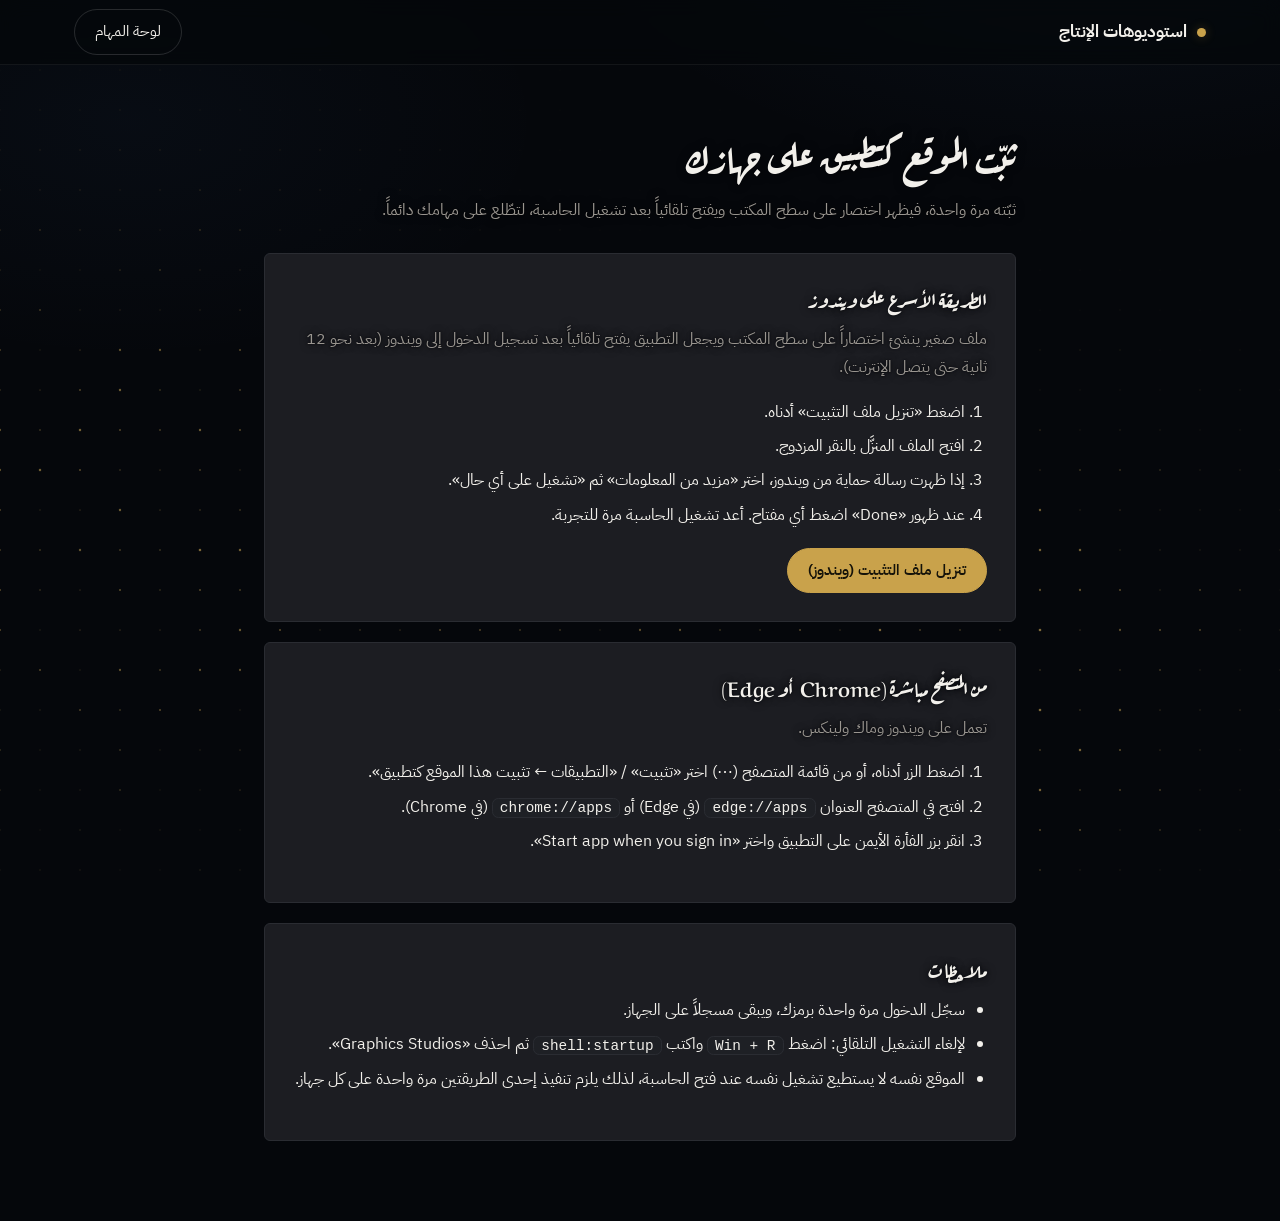
<file: install.html>
<!doctype html>
<html lang="ar" dir="rtl">
<head>
<meta charset="utf-8" />
<meta name="viewport" content="width=device-width, initial-scale=1" />
<title>تثبيت التطبيق على الجهاز</title>
<link rel="manifest" href="manifest.json" />
<meta name="theme-color" content="#05070b" />
<link rel="preconnect" href="https://fonts.googleapis.com" />
<link rel="preconnect" href="https://fonts.gstatic.com" crossorigin />
<link href="https://fonts.googleapis.com/css2?family=IBM+Plex+Sans+Arabic:wght@400;500;600;700&family=Aref+Ruqaa:wght@400;700&display=swap" rel="stylesheet" />
<link rel="stylesheet" href="assets/styles.css?v=8" />
</head>
<body>

<header class="dash-header">
<div class="wrap">
<a class="brand" href="index.html"><span class="dot"></span> استوديوهات الإنتاج</a>
<div class="who">
<a class="btn" href="dashboard.html">لوحة المهام</a>
</div>
</div>
</header>

<main class="dash-body">
<div class="wrap install-wrap">
<h1 class="install-title">ثبّت الموقع كتطبيق على جهازك</h1>
<p class="install-lead">ثبّته مرة واحدة، فيظهر اختصار على سطح المكتب ويفتح تلقائياً بعد تشغيل الحاسبة، لتطّلع على مهامك دائماً.</p>

<section class="panel install-card">
<h2>الطريقة الأسرع على ويندوز</h2>
<p>ملف صغير ينشئ اختصاراً على سطح المكتب ويجعل التطبيق يفتح تلقائياً بعد تسجيل الدخول إلى ويندوز (بعد نحو 12 ثانية حتى يتصل الإنترنت).</p>
<ol class="install-steps">
<li>اضغط «تنزيل ملف التثبيت» أدناه.</li>
<li>افتح الملف المنزَّل بالنقر المزدوج.</li>
<li>إذا ظهرت رسالة حماية من ويندوز، اختر «مزيد من المعلومات» ثم «تشغيل على أي حال».</li>
<li>عند ظهور «Done» اضغط أي مفتاح. أعد تشغيل الحاسبة مرة للتجربة.</li>
</ol>
<a class="btn btn-gold" href="assets/install-windows.bat" download="install-graphics-studios.bat">تنزيل ملف التثبيت (ويندوز)</a>
</section>

<section class="panel install-card">
<h2>من المتصفح مباشرة (Chrome أو Edge)</h2>
<p>تعمل على ويندوز وماك ولينكس.</p>
<ol class="install-steps">
<li>اضغط الزر أدناه، أو من قائمة المتصفح (⋯) اختر «تثبيت» / «التطبيقات ← تثبيت هذا الموقع كتطبيق».</li>
<li>افتح في المتصفح العنوان <code dir="ltr">edge://apps</code> (في Edge) أو <code dir="ltr">chrome://apps</code> (في Chrome).</li>
<li>انقر بزر الفأرة الأيمن على التطبيق واختر «Start app when you sign in».</li>
</ol>
<button class="btn" id="pwa-install" style="display:none">تثبيت التطبيق الآن</button>
<p class="install-note" id="pwa-note"></p>
</section>

<section class="panel install-card">
<h2>ملاحظات</h2>
<ul class="install-steps">
<li>سجّل الدخول مرة واحدة برمزك، ويبقى مسجلاً على الجهاز.</li>
<li>لإلغاء التشغيل التلقائي: اضغط <code dir="ltr">Win + R</code> واكتب <code dir="ltr">shell:startup</code> ثم احذف «Graphics Studios».</li>
<li>الموقع نفسه لا يستطيع تشغيل نفسه عند فتح الحاسبة، لذلك يلزم تنفيذ إحدى الطريقتين مرة واحدة على كل جهاز.</li>
</ul>
</section>
</div>
</main>

<script src="assets/bg-dots.js?v=8"></script>
<script>
if ("serviceWorker" in navigator) navigator.serviceWorker.register("sw.js").catch(() => {});

let deferredPrompt = null;
const btn = document.getElementById("pwa-install");
const note = document.getElementById("pwa-note");
window.addEventListener("beforeinstallprompt", (e) => {
e.preventDefault();
deferredPrompt = e;
btn.style.display = "inline-flex";
});
btn.addEventListener("click", async () => {
if (!deferredPrompt) return;
deferredPrompt.prompt();
await deferredPrompt.userChoice;
deferredPrompt = null;
btn.style.display = "none";
});
window.addEventListener("appinstalled", () => { note.textContent = "تم التثبيت. أكمل الخطوتين 2 و3 لتفعيل التشغيل التلقائي."; });
if (window.matchMedia("(display-mode: standalone)").matches) note.textContent = "التطبيق مثبّت ويعمل الآن كتطبيق مستقل.";
</script>
</body>
</html>
</file>
<file: assets/styles.css>
/* ============================================================
GRAPHICS-STUDIOS — design tokens + shared styles
Theme: broadcast / master-control-room, warm charcoal + gold
============================================================ */

:root {
  --bg: #05070b;
  --bg-raised: #17181c;
  --bg-raised-2: #1e2025;
  --bezel: #2a2c32;
  --text: #f2f0eb;
  --text-muted: #9a9690;
  --text-faint: #68665f;
  --gold: #c9a24b;
  --gold-soft: rgba(201, 162, 75, 0.16);
  --teal: #3fa7a0;
  --teal-soft: rgba(63, 167, 160, 0.16);
  --danger: #c0564a;
  --radius-frame: 0.375rem;
  --radius-pill: 62.4375rem;
  --shadow-frame: 0 1px 0 rgba(255, 255, 255, 0.04) inset, 0 1.25rem 2.5rem -1.5rem rgba(0, 0, 0, 0.7);
  --maxw: 73.75rem;
}

@media (prefers-color-scheme: light) {
  :root:not([data-theme="dark"]) {
    --bg: #05070b;
    --bg-raised: #1c1d22;
  }
}

* { box-sizing: border-box; }

html {
  color-scheme: dark;
  scroll-behavior: smooth;
  /* 16px up to Full HD; grows smoothly on QHD/4K screens so the whole UI scales */
  font-size: max(16px, calc(0.6vw + 4.5px));
}

body {
  margin: 0;
  background: var(--bg);
  background-image:
    radial-gradient(ellipse 56.25rem 31.25rem at 85% -10%, rgba(76, 143, 230, 0.07), transparent 60%),
    radial-gradient(ellipse 43.75rem 25rem at 10% 10%, rgba(76, 143, 230, 0.04), transparent 60%);
  color: var(--text);
  font-family: "IBM Plex Sans Arabic", "Segoe UI", Tahoma, sans-serif;
  direction: rtl;
  line-height: 1.6;
  -webkit-font-smoothing: antialiased;
}

h1, h2, h3, .display {
  font-family: "Aref Ruqaa", "IBM Plex Sans Arabic", serif;
  font-weight: 700;
  letter-spacing: 0;
  margin: 0;
}

a { color: inherit; }

.wrap {
  max-width: var(--maxw);
  margin: 0 auto;
  padding: 0 1.5rem;
}

/* ---------------- header ---------------- */

.site-header {
  position: sticky;
  top: 0;
  z-index: 20;
  backdrop-filter: blur(0.625rem);
  background: rgba(5, 7, 11, 0.72);
  border-bottom: 1px solid rgba(255, 255, 255, 0.06);
}

.site-header .wrap {
  display: flex;
  align-items: center;
  justify-content: space-between;
  height: 4.25rem;
}

.brand {
  display: flex;
  align-items: center;
  gap: 0.625rem;
  font-size: 1.05rem;
  font-weight: 700;
  text-decoration: none;
}

.brand .dot {
  width: 0.5625rem;
  height: 0.5625rem;
  border-radius: 50%;
  background: var(--gold);
  box-shadow: 0 0 0.625rem 2px var(--gold-soft);
}

.site-nav {
  display: flex;
  align-items: center;
  gap: 1.625rem;
  margin-inline-start: auto;
  margin-inline-end: 1.75rem;
}

.site-nav a {
  font-size: 0.88rem;
  color: var(--text-muted);
  text-decoration: none;
  transition: color 0.2s ease;
}

.site-nav a:hover { color: var(--text); }

@media (max-width: 760px) {
  .site-nav { display: none; }
}

.btn {
  display: inline-flex;
  align-items: center;
  gap: 0.5rem;
  padding: 0.625rem 1.25rem;
  border-radius: var(--radius-pill);
  border: 1px solid rgba(255, 255, 255, 0.14);
  background: transparent;
  color: var(--text);
  font-size: 0.92rem;
  font-family: inherit;
  cursor: pointer;
  transition: border-color 0.2s ease, background 0.2s ease;
  text-decoration: none;
}

.btn:hover { border-color: rgba(255, 255, 255, 0.32); }

.btn-gold {
  background: var(--gold);
  border-color: var(--gold);
  color: #141209;
  font-weight: 600;
}

.btn-gold:hover { background: #d9b05c; border-color: #d9b05c; }

.btn-ghost {
  border-color: rgba(255, 255, 255, 0.22);
}

.btn:focus-visible, a:focus-visible, input:focus-visible, select:focus-visible, button:focus-visible {
  outline: 2px solid var(--teal);
  outline-offset: 2px;
}

/* ---------------- hero ---------------- */

.hero {
  background: var(--bg);
  position: relative;
  overflow: hidden;
  padding: 9.375rem 0 5.75rem;
  min-height: 35rem;
  display: flex;
  align-items: flex-end;
}

.hero-bg {
  position: absolute;
  inset: 0;
  z-index: 0;
  overflow: hidden;
  opacity: 0.5;
}

.hero-slide {
  position: absolute;
  inset: -2%;
  background: transparent center 32%/cover no-repeat;
  opacity: 0;
  transition: opacity 1.4s ease;
  will-change: opacity, transform;
}

.hero-slide.active { opacity: 1; }

.hero-slide.active,
.hero-slide.leaving {
  animation: hero-kenburns 9s ease-out forwards;
}

@keyframes hero-kenburns {
  from { transform: scale(1) translate3d(0, 0, 0); }
  to { transform: scale(1.09) translate3d(-1%, -1%, 0); }
}

@media (prefers-reduced-motion: reduce) {
  .hero-slide.active,
  .hero-slide.leaving { animation: none; }
}

.hero-scrim {
  position: absolute;
  inset: 0;
  z-index: 1;
  background:
    linear-gradient(180deg, rgba(5, 7, 11, 0.40) 0%, rgba(5, 7, 11, 0.58) 55%, var(--bg) 100%),
    linear-gradient(90deg, rgba(5, 7, 11, 0.5) 0%, transparent 42%);
}

.hero-lines {
  position: absolute;
  inset: 0;
  z-index: 1;
  opacity: 0.35;
  pointer-events: none;
}

.hero-inner {
  position: relative;
  z-index: 2;
  width: 100%;
}

.eyebrow {
  display: inline-flex;
  align-items: center;
  gap: 0.625rem;
  font-size: 0.78rem;
  letter-spacing: 0.06em;
  color: var(--gold);
  margin-bottom: 1.125rem;
}

.eyebrow::before {
  content: "";
  width: 1.625rem;
  height: 1px;
  background: var(--gold);
}

.hero h1 {
  font-size: clamp(2.3rem, 5vw, 3.9rem);
  line-height: 1.22;
  max-width: 17ch;
}

.hero p {
  margin: 1.25rem 0 0;
  max-width: 54ch;
  color: var(--text-muted);
  font-size: 1.06rem;
}

.hero-actions {
  display: flex;
  gap: 0.875rem;
  margin-top: 2.125rem;
  flex-wrap: wrap;
}

.hero-tag {
  position: absolute;
  z-index: 2;
  left: 1.5rem;
  bottom: 1.75rem;
  font-size: 0.74rem;
  letter-spacing: 0.08em;
  color: var(--text-faint);
}

@media (max-width: 760px) {
  .hero { padding: 7.5rem 0 4rem; min-height: 0; }
  .hero-tag { display: none; }
}

/* ---------------- stat strip (live work overview) ---------------- */

.stat-strip {
  padding: 0 0 1.125rem;
}

.stat-row {
  display: grid;
  grid-template-columns: repeat(4, 1fr);
  gap: 1px;
  background: var(--bezel);
  border: 1px solid var(--bezel);
  border-radius: var(--radius-frame);
  overflow: hidden;
  margin-top: -3.625rem;
  position: relative;
  z-index: 3;
  box-shadow: var(--shadow-frame);
}

.stat-cell {
  background: var(--bg-raised);
  padding: 1.25rem 1.125rem;
  text-align: center;
}

.stat-num {
  font-family: "Aref Ruqaa", serif;
  font-weight: 700;
  font-size: 1.9rem;
  color: var(--gold);
}

.stat-label {
  margin-top: 0.25rem;
  font-size: 0.78rem;
  color: var(--text-muted);
}

@media (max-width: 760px) {
  .stat-row { grid-template-columns: repeat(2, 1fr); margin-top: -2.5rem; }
  .stat-num { font-size: 1.5rem; }
}

/* ---------------- section chrome (shared by studios / team) ---------------- */

.section-head {
  display: flex;
  align-items: flex-end;
  justify-content: space-between;
  gap: 1.5rem;
  flex-wrap: wrap;
  margin-bottom: 1.875rem;
}

.section-eyebrow {
  display: flex;
  align-items: center;
  gap: 0.625rem;
  font-size: 0.76rem;
  letter-spacing: 0.05em;
  color: var(--text-faint);
  margin-bottom: 0.625rem;
}

.section-eyebrow .num {
  color: var(--gold);
  font-weight: 600;
}

.section-title {
  font-size: clamp(1.6rem, 3vw, 2.3rem);
}

.section-sub {
  margin-top: 0.625rem;
  color: var(--text-muted);
  font-size: 0.95rem;
  max-width: 50ch;
}

.tech-tag {
  flex: none;
  display: inline-flex;
  align-items: center;
  gap: 0.5rem;
  padding: 0.5rem 1rem;
  border: 1px solid var(--bezel);
  border-radius: var(--radius-pill);
  font-size: 0.74rem;
  letter-spacing: 0.04em;
  color: var(--teal);
  background: var(--teal-soft);
}

/* ---------------- studio filter chips ---------------- */

.studio-filters {
  display: flex;
  gap: 0.5rem;
  flex-wrap: wrap;
  margin-bottom: 1.625rem;
}

.filter-chip {
  padding: 0.5rem 1.125rem;
  border-radius: var(--radius-pill);
  border: 1px solid var(--bezel);
  background: var(--bg-raised);
  color: var(--text-muted);
  font-size: 0.84rem;
  font-family: inherit;
  cursor: pointer;
  transition: border-color 0.2s ease, color 0.2s ease, background 0.2s ease;
}

.filter-chip:hover { border-color: rgba(255, 255, 255, 0.28); color: var(--text); }

.filter-chip.active {
  background: var(--gold);
  border-color: var(--gold);
  color: #141209;
  font-weight: 600;
}

/* ---------------- monitor grid ---------------- */

.grid-section { padding: 0.5rem 0 5.625rem; }

.grid {
  display: grid;
  grid-template-columns: repeat(auto-fill, minmax(16.25rem, 1fr));
  gap: 1.375rem;
  margin-top: 1.75rem;
}

.monitor {
  position: relative;
  background: var(--bg-raised);
  border: 1px solid var(--bezel);
  border-radius: var(--radius-frame);
  overflow: hidden;
  box-shadow: var(--shadow-frame);
  opacity: 0;
  transform: translateY(0.625rem);
  animation: power-on 0.55s ease forwards;
  transition: border-color 0.25s ease, transform 0.25s ease;
}

.monitor:hover { border-color: rgba(201, 162, 75, 0.4); transform: translateY(-0.1875rem); }

@media (prefers-reduced-motion: reduce) {
  .monitor { opacity: 1; transform: none; animation: none; }
  .monitor:hover { transform: none; }
}

@keyframes power-on {
  to { opacity: 1; transform: translateY(0); }
}

.monitor-index {
  position: absolute;
  top: 0.75rem;
  right: 0.75rem;
  z-index: 2;
  font-size: 0.72rem;
  letter-spacing: 0.04em;
  color: var(--text);
  background: rgba(8, 9, 11, 0.55);
  backdrop-filter: blur(0.25rem);
  border: 1px solid rgba(255, 255, 255, 0.14);
  border-radius: var(--radius-pill);
  padding: 0.25rem 0.6875rem;
}

.monitor-screen {
  position: relative;
  aspect-ratio: 16 / 10;
  background: #000 center/cover no-repeat;
  border-bottom: 1px solid var(--bezel);
  overflow: hidden;
}

.monitor-screen img {
  position: absolute;
  inset: 0;
  width: 100%;
  height: 100%;
  object-fit: cover;
  transition: transform 0.6s ease;
}

.monitor:hover .monitor-screen img { transform: scale(1.06); }

.monitor-screen::after {
  content: "";
  position: absolute;
  inset: 0;
  background: linear-gradient(180deg, rgba(0, 0, 0, 0) 55%, rgba(0, 0, 0, 0.55) 100%);
}

.monitor-screen .noscreen {
  position: absolute;
  inset: 0;
  display: flex;
  flex-direction: column;
  align-items: center;
  justify-content: center;
  gap: 0.5rem;
  color: var(--text-faint);
  font-size: 0.78rem;
  letter-spacing: 0.02em;
  background:
    repeating-linear-gradient(135deg, #15161a 0 2px, #111216 2px 0.5rem);
}

.monitor-screen .noscreen svg { opacity: 0.55; }

.monitor-screen.has-photos { cursor: pointer; }

.monitor-screen .gallery-hint {
  position: absolute;
  left: 0.625rem;
  bottom: 0.625rem;
  z-index: 2;
  display: flex;
  align-items: center;
  gap: 0.375rem;
  padding: 0.375rem 0.6875rem;
  border-radius: var(--radius-pill);
  background: rgba(8, 9, 11, 0.6);
  backdrop-filter: blur(0.25rem);
  border: 1px solid rgba(255, 255, 255, 0.14);
  color: var(--text);
  font-size: 0.74rem;
  letter-spacing: 0.02em;
  opacity: 0;
  transform: translateY(0.25rem);
  transition: opacity 0.25s ease, transform 0.25s ease;
}

.monitor:hover .gallery-hint { opacity: 1; transform: translateY(0); }

.monitor-body { padding: 1rem 1.125rem 1.125rem; }

.monitor-name {
  font-size: 1.12rem;
  font-weight: 700;
}

.monitor-meta {
  margin-top: 0.25rem;
  color: var(--text-muted);
  font-size: 0.85rem;
}

.monitor-stage {
  margin-top: 0.75rem;
  display: flex;
  align-items: center;
  gap: 0.5rem;
  font-size: 0.82rem;
  color: var(--text-muted);
}

.status-dot {
  width: 0.4375rem;
  height: 0.4375rem;
  border-radius: 50%;
  flex: none;
  background: var(--text-faint);
}

.status-dot.done { background: var(--gold); box-shadow: 0 0 0.5rem 1px var(--gold-soft); }
.status-dot.live { background: var(--teal); box-shadow: 0 0 0.5rem 1px var(--teal-soft); animation: pulse 1.8s ease-in-out infinite; }

@media (prefers-reduced-motion: reduce) {
  .status-dot.live { animation: none; }
}

@keyframes pulse {
  0%, 100% { opacity: 1; }
  50% { opacity: 0.45; }
}

.stage-ticks {
  margin-top: 0.75rem;
  display: flex;
  gap: 0.25rem;
}

.stage-ticks span {
  height: 0.25rem;
  flex: 1;
  border-radius: 2px;
  background: var(--bezel);
}

.stage-ticks span.done { background: var(--gold); }
.stage-ticks span.live { background: var(--teal); }

/* ---------------- team section ---------------- */

.team-section { padding: 0.625rem 0 6rem; }

.team-grid {
  display: grid;
  grid-template-columns: repeat(auto-fill, minmax(13.75rem, 1fr));
  gap: 1.25rem;
  margin-top: 1.75rem;
}

.team-card {
  background: var(--bg-raised);
  border: 1px solid var(--bezel);
  border-radius: var(--radius-frame);
  padding: 1.375rem 1.25rem;
  text-align: center;
  opacity: 0;
  transform: translateY(0.625rem);
  animation: power-on 0.55s ease forwards;
  transition: border-color 0.25s ease, transform 0.25s ease;
}

.team-card:hover { border-color: rgba(63, 167, 160, 0.45); transform: translateY(-0.1875rem); }

@media (prefers-reduced-motion: reduce) {
  .team-card { opacity: 1; transform: none; animation: none; }
  .team-card:hover { transform: none; }
}

.team-card-index {
  font-size: 0.72rem;
  color: var(--text-faint);
  letter-spacing: 0.05em;
}

.team-avatar {
  width: 4rem;
  height: 4rem;
  margin: 0.75rem auto 0.875rem;
  border-radius: 50%;
  display: flex;
  align-items: center;
  justify-content: center;
  font-family: "Aref Ruqaa", serif;
  font-weight: 700;
  font-size: 1.3rem;
  color: #141209;
  overflow: hidden;
}

.team-avatar img {
  width: 100%;
  height: 100%;
  object-fit: cover;
  display: block;
}

.team-name {
  font-weight: 700;
  font-size: 1.02rem;
}

.team-role {
  margin-top: 0.3125rem;
  font-size: 0.8rem;
  color: var(--text-muted);
}

.team-empty {
  color: var(--text-muted);
  font-size: 0.92rem;
}

/* ---------------- footer ---------------- */

.site-footer {
  border-top: 1px solid rgba(255, 255, 255, 0.06);
  padding: 1.75rem 0 2.5rem;
  color: var(--text-faint);
  font-size: 0.85rem;
}

/* ---------------- modal (login) ---------------- */

.modal-backdrop {
  position: fixed;
  inset: 0;
  background: rgba(8, 8, 10, 0.72);
  backdrop-filter: blur(0.1875rem);
  display: none;
  align-items: center;
  justify-content: center;
  padding: 1.25rem;
  z-index: 50;
}

.modal-backdrop.open { display: flex; }

.modal {
  width: 100%;
  max-width: 23.75rem;
  background: var(--bg-raised);
  border: 1px solid var(--bezel);
  border-radius: 0.625rem;
  padding: 1.75rem 1.625rem 1.625rem;
  box-shadow: 0 1.875rem 3.75rem -1.25rem rgba(0, 0, 0, 0.6);
}

.modal h2 { font-size: 1.3rem; }

.modal p.hint {
  color: var(--text-muted);
  font-size: 0.88rem;
  margin: 0.5rem 0 1.375rem;
}

.field { margin-bottom: 1rem; }

.field label {
  display: block;
  font-size: 0.85rem;
  color: var(--text-muted);
  margin-bottom: 0.4375rem;
}

.field select,
.field input {
  width: 100%;
  background: var(--bg-raised-2);
  border: 1px solid var(--bezel);
  border-radius: 0.375rem;
  padding: 0.6875rem 0.8125rem;
  color: var(--text);
  font-family: inherit;
  font-size: 1rem;
}

.field input:focus, .field select:focus { border-color: var(--teal); }

.field input[type="password"] { letter-spacing: 0.3em; }

.modal .error {
  color: var(--danger);
  font-size: 0.85rem;
  margin: -0.375rem 0 0.875rem;
  display: none;
}

.modal .error.show { display: block; }

.modal .close {
  position: absolute;
  right: 1.125rem;
  top: 1rem;
  background: none;
  border: none;
  color: var(--text-faint);
  font-size: 1.3rem;
  cursor: pointer;
  line-height: 1;
}

.modal-wrap { position: relative; }

.btn-block { width: 100%; justify-content: center; }

/* ---------------- lightbox (studio photo gallery) ---------------- */

.lightbox-backdrop {
  position: fixed;
  inset: 0;
  background: rgba(5, 5, 7, 0.92);
  display: none;
  align-items: center;
  justify-content: center;
  padding: 2.5rem 1.25rem;
  z-index: 60;
}

.lightbox-backdrop.open { display: flex; }

.lightbox-stage {
  position: relative;
  max-width: min(68.75rem, 92vw);
  max-height: 86vh;
  display: flex;
  flex-direction: column;
  align-items: center;
  gap: 0.875rem;
}

.lightbox-stage img {
  max-width: 100%;
  max-height: 76vh;
  border-radius: 0.5rem;
  box-shadow: 0 1.875rem 4.375rem -1.25rem rgba(0, 0, 0, 0.7);
  object-fit: contain;
  background: #0a0b0e;
}

.lightbox-title {
  font-size: 0.98rem;
  font-weight: 700;
  color: var(--text);
}

.lightbox-counter {
  font-size: 0.8rem;
  color: var(--text-faint);
  letter-spacing: 0.03em;
  direction: ltr;
}

.lightbox-close {
  position: fixed;
  top: 1.25rem;
  left: 1.5rem;
  width: 2.5rem;
  height: 2.5rem;
  border-radius: 50%;
  border: 1px solid rgba(255, 255, 255, 0.16);
  background: rgba(20, 21, 25, 0.7);
  color: var(--text);
  font-size: 1.3rem;
  line-height: 1;
  cursor: pointer;
  z-index: 61;
}

.lightbox-nav {
  position: fixed;
  top: 50%;
  transform: translateY(-50%);
  width: 3rem;
  height: 3rem;
  border-radius: 50%;
  border: 1px solid rgba(255, 255, 255, 0.16);
  background: rgba(20, 21, 25, 0.7);
  color: var(--text);
  font-size: 1.5rem;
  line-height: 1;
  cursor: pointer;
  z-index: 61;
}

.lightbox-nav:hover, .lightbox-close:hover { border-color: var(--gold); color: var(--gold); }

.lightbox-prev { right: 1.5rem; }
.lightbox-next { left: 1.5rem; }

@media (max-width: 640px) {
  .lightbox-nav { width: 2.5rem; height: 2.5rem; font-size: 1.2rem; }
  .lightbox-prev { right: 0.625rem; }
  .lightbox-next { left: 0.625rem; }
  .lightbox-close { left: 0.625rem; top: 0.625rem; }
}

/* ---------------- dashboard shell (used by dashboard.html) ---------------- */

.dash-header {
  border-bottom: 1px solid rgba(255, 255, 255, 0.06);
  background: rgba(5, 7, 11, 0.72);
  backdrop-filter: blur(0.625rem);
}

.dash-header .wrap {
  display: flex;
  align-items: center;
  justify-content: space-between;
  height: 4rem;
}

.who {
  display: flex;
  align-items: center;
  gap: 0.625rem;
  color: var(--text-muted);
  font-size: 0.9rem;
}

.who strong { color: var(--text); }

.dash-body { padding: 3.75rem 0; min-height: 50vh; }

.panel {
  background: var(--bg-raised);
  border: 1px solid var(--bezel);
  border-radius: var(--radius-frame);
  padding: 1.75rem;
}

/* ---------------- generic form feedback ---------------- */

.error {
  color: var(--danger);
  font-size: 0.85rem;
  margin: -0.375rem 0 0.875rem;
  display: none;
}

.error.show { display: block; }

.ok-msg {
  color: var(--teal);
  font-size: 0.85rem;
  margin: -0.375rem 0 0.875rem;
  display: none;
}

.ok-msg.show { display: block; }

/* ---------------- admin tabs ---------------- */

.admin-tabs {
  display: flex;
  gap: 0.625rem;
  margin-bottom: 1.5rem;
  flex-wrap: wrap;
}

.admin-tab.active {
  background: var(--gold);
  border-color: var(--gold);
  color: #141209;
  font-weight: 600;
}

.list-toolbar {
  display: flex;
  align-items: center;
  justify-content: space-between;
  gap: 0.75rem;
  margin-bottom: 1rem;
  flex-wrap: wrap;
}

.list-toolbar select {
  background: var(--bg-raised-2);
  border: 1px solid var(--bezel);
  border-radius: 0.375rem;
  padding: 0.5625rem 0.75rem;
  color: var(--text);
  font-family: inherit;
  font-size: 0.9rem;
}

/* ---------------- task list / cards ---------------- */

.task-list {
  display: flex;
  flex-direction: column;
  gap: 0.875rem;
}

.task-card {
  background: var(--bg-raised);
  border: 1px solid var(--bezel);
  border-radius: var(--radius-frame);
  padding: 1.125rem 1.25rem;
}

.task-card-top {
  display: flex;
  align-items: flex-start;
  justify-content: space-between;
  gap: 0.875rem;
}

.task-studio {
  font-size: 0.82rem;
  color: var(--text-muted);
}

.task-desc {
  margin-top: 0.25rem;
  font-size: 1.02rem;
  line-height: 1.5;
}

.task-meta {
  margin-top: 0.625rem;
  display: flex;
  gap: 1rem;
  flex-wrap: wrap;
  font-size: 0.82rem;
  color: var(--text-muted);
}

.pill {
  flex: none;
  display: inline-flex;
  align-items: center;
  padding: 0.3125rem 0.8125rem;
  border-radius: var(--radius-pill);
  font-size: 0.78rem;
  border: 1px solid var(--bezel);
  color: var(--text-muted);
  white-space: nowrap;
}

.pill-required { border-color: var(--bezel); color: var(--text-muted); }
.pill-inprogress { border-color: var(--teal); color: var(--teal); background: var(--teal-soft); }
.pill-late { border-color: var(--danger); color: var(--danger); background: rgba(192, 86, 74, 0.14); }
.pill-done { border-color: var(--gold); color: var(--gold); background: var(--gold-soft); }

.notes-box { margin-top: 0.875rem; }

.notes-box textarea {
  width: 100%;
  background: var(--bg-raised-2);
  border: 1px solid var(--bezel);
  border-radius: 0.375rem;
  padding: 0.625rem 0.75rem;
  color: var(--text);
  font-family: inherit;
  font-size: 0.9rem;
  resize: vertical;
  min-height: 3.5rem;
}

.task-actions {
  margin-top: 0.875rem;
  display: flex;
  align-items: center;
  gap: 0.625rem;
  flex-wrap: wrap;
}

.task-actions select {
  background: var(--bg-raised-2);
  border: 1px solid var(--bezel);
  border-radius: 0.375rem;
  padding: 0.5625rem 0.75rem;
  color: var(--text);
  font-family: inherit;
  font-size: 0.88rem;
}

.btn-sm { padding: 0.5rem 1rem; font-size: 0.84rem; }

/* ---------------- voice input ---------------- */

.voice-field {
  display: flex;
  gap: 0.5rem;
  align-items: flex-start;
}

.voice-field textarea {
  flex: 1;
  width: 100%;
  background: var(--bg-raised-2);
  border: 1px solid var(--bezel);
  border-radius: 0.375rem;
  padding: 0.6875rem 0.8125rem;
  color: var(--text);
  font-family: inherit;
  font-size: 1rem;
  resize: vertical;
}

.mic-btn {
  flex: none;
  width: 2.75rem;
  height: 2.75rem;
  border-radius: 50%;
  border: 1px solid var(--bezel);
  background: var(--bg-raised-2);
  color: var(--text);
  font-size: 1.1rem;
  cursor: pointer;
  display: inline-flex;
  align-items: center;
  justify-content: center;
  transition: border-color 0.2s ease, background 0.2s ease;
}

.mic-btn.recording {
  border-color: var(--danger);
  background: rgba(192, 86, 74, 0.18);
  animation: pulse 1.4s ease-in-out infinite;
}

/* ---------------- track record (stats) ---------------- */

.stats-grid {
  display: flex;
  flex-direction: column;
  gap: 1rem;
}

.track-card {
  background: var(--bg-raised);
  border: 1px solid var(--bezel);
  border-radius: var(--radius-frame);
  padding: 1.125rem 1.25rem;
}

.track-name {
  font-weight: 700;
  font-size: 1.05rem;
  margin-bottom: 0.875rem;
}

.track-tiles {
  display: grid;
  grid-template-columns: repeat(auto-fit, minmax(6.875rem, 1fr));
  gap: 0.75rem;
}

.track-tile {
  background: var(--bg-raised-2);
  border: 1px solid var(--bezel);
  border-radius: 0.5rem;
  padding: 0.75rem 0.625rem;
  display: flex;
  flex-direction: column;
  align-items: center;
  text-align: center;
  gap: 0.25rem;
}

.track-icon {
  font-size: 1rem;
  color: var(--text-muted);
}

.track-icon.gold { color: var(--gold); }
.track-icon.teal { color: var(--teal); }
.track-icon.danger { color: var(--danger); }

.track-num { font-size: 1.3rem; font-weight: 700; }
.track-label { font-size: 0.74rem; color: var(--text-muted); }

/* ---------------- homepage progress bar (animated) ---------------- */

.progress-wrap {
  margin-top: 0.875rem;
}

.progress-top {
  display: flex;
  align-items: baseline;
  justify-content: space-between;
  font-size: 0.8rem;
  margin-bottom: 0.4375rem;
}

.progress-pct {
  font-weight: 700;
  font-size: 0.95rem;
  color: var(--text-muted);
}

.progress-pct.done { color: var(--gold); }
.progress-pct.live { color: var(--teal); }

.progress-stage-label {
  color: var(--text-muted);
  font-size: 0.78rem;
}

.progress-track {
  height: 0.375rem;
  border-radius: var(--radius-pill);
  background: var(--bezel);
  overflow: hidden;
}

.progress-fill {
  height: 100%;
  width: 0%;
  border-radius: var(--radius-pill);
  background: var(--teal);
  transition: width 1.1s cubic-bezier(0.22, 1, 0.36, 1);
}

.progress-fill.done { background: var(--gold); }

.progress-count {
  margin-top: 0.375rem;
  font-size: 0.74rem;
  color: var(--text-faint);
}

/* ---------------- admin: studios management ---------------- */

.studio-admin-list {
  display: flex;
  flex-direction: column;
  gap: 0.875rem;
}

.studio-admin-card {
  background: var(--bg-raised);
  border: 1px solid var(--bezel);
  border-radius: var(--radius-frame);
  padding: 1.125rem 1.25rem;
}

.studio-admin-top {
  display: flex;
  align-items: flex-start;
  justify-content: space-between;
  gap: 0.875rem;
}

.studio-admin-name {
  font-weight: 700;
  font-size: 1.05rem;
}

.studio-admin-meta {
  margin-top: 0.1875rem;
  font-size: 0.82rem;
  color: var(--text-muted);
}

.studio-admin-actions {
  display: flex;
  gap: 0.5rem;
  flex: none;
}

.studio-edit-form {
  margin-top: 1rem;
  display: none;
  grid-template-columns: 1fr 1fr;
  gap: 0.75rem 1rem;
}

.studio-edit-form.open { display: grid; }

.studio-edit-form .field { margin-bottom: 0; }
.studio-edit-form .field-full { grid-column: 1 / -1; }

.studio-edit-form-actions {
  grid-column: 1 / -1;
  display: flex;
  gap: 0.625rem;
  margin-top: 0.25rem;
}

.stage-editor {
  margin-top: 1rem;
  display: none;
  flex-direction: column;
  gap: 0.5rem;
}

.stage-editor.open { display: flex; }

.stage-row {
  display: flex;
  align-items: center;
  justify-content: space-between;
  gap: 0.75rem;
  padding: 0.5rem 0.75rem;
  background: var(--bg-raised-2);
  border: 1px solid var(--bezel);
  border-radius: 0.375rem;
}

.stage-row-name {
  font-size: 0.86rem;
}

.stage-row select {
  background: var(--bg-raised);
  border: 1px solid var(--bezel);
  border-radius: 0.375rem;
  padding: 0.375rem 0.625rem;
  color: var(--text);
  font-family: inherit;
  font-size: 0.82rem;
}

/* ---------------- admin: studio photos ---------------- */

.studio-photos-editor {
  margin-top: 1rem;
  display: none;
  flex-direction: column;
  gap: 0.75rem;
}

.studio-photos-editor.open { display: flex; }

.studio-photos-grid {
  display: flex;
  flex-wrap: wrap;
  gap: 0.625rem;
}

.studio-photo-thumb {
  position: relative;
  width: 5.375rem;
  height: 5.375rem;
  border-radius: 0.375rem;
  overflow: hidden;
  border: 1px solid var(--bezel);
  background: var(--bg-raised-2);
}

.studio-photo-thumb img {
  width: 100%;
  height: 100%;
  object-fit: cover;
  display: block;
}

.studio-photo-delete {
  position: absolute;
  top: 0.1875rem;
  left: 0.1875rem;
  width: 1.25rem;
  height: 1.25rem;
  border-radius: 50%;
  border: none;
  background: rgba(8, 9, 11, 0.75);
  color: var(--text);
  font-size: 0.9rem;
  line-height: 1;
  cursor: pointer;
  display: flex;
  align-items: center;
  justify-content: center;
}

.studio-photo-delete:hover { background: var(--danger); }

.studio-photos-empty {
  color: var(--text-faint);
  font-size: 0.84rem;
  margin: 0;
}

.studio-photos-controls {
  display: flex;
  align-items: center;
  gap: 0.625rem;
}

.studio-photos-controls .hint { margin: 0; font-size: 0.8rem; color: var(--text-faint); }

.studio-photo-error {
  color: var(--danger);
  font-size: 0.82rem;
  margin: 0;
  display: none;
}

.studio-photo-error.show { display: block; }

/* ---------------- admin: team management ---------------- */

.team-list {
  display: flex;
  flex-direction: column;
  gap: 0.625rem;
}

.team-row {
  display: flex;
  align-items: center;
  gap: 0.75rem;
  padding: 0.75rem 1rem;
  background: var(--bg-raised);
  border: 1px solid var(--bezel);
  border-radius: var(--radius-frame);
  flex-wrap: wrap;
}

.team-row input[type="text"] {
  flex: 1;
  min-width: 8.75rem;
  background: var(--bg-raised-2);
  border: 1px solid var(--bezel);
  border-radius: 0.375rem;
  padding: 0.5625rem 0.75rem;
  color: var(--text);
  font-family: inherit;
  font-size: 0.92rem;
}

.team-row.inactive { opacity: 0.6; }

.team-row-email {
  font-size: 0.76rem;
  color: var(--text-faint);
  flex: none;
}

.team-row-active-label {
  display: flex;
  align-items: center;
  gap: 0.375rem;
  font-size: 0.8rem;
  color: var(--text-muted);
  flex: none;
}

/* ---------------- responsive ---------------- */

@media (max-width: 560px) {
  .hero { padding: 3.5rem 0 2.25rem; }
  .grid { grid-template-columns: 1fr 1fr; gap: 0.875rem; }
  .monitor-body { padding: 0.75rem 0.8125rem 0.875rem; }
  .monitor-name { font-size: 0.98rem; }
}

@media (max-width: 380px) {
  .grid { grid-template-columns: 1fr; }
}

@media (max-width: 560px) {
  .task-card-top { flex-direction: column; }
  .track-tiles { grid-template-columns: repeat(2, 1fr); }
  .admin-tabs { gap: 0.5rem; }
  .admin-tab { padding: 0.5rem 0.875rem; font-size: 0.85rem; }
  .studio-edit-form { grid-template-columns: 1fr; }
  .team-row { flex-direction: column; align-items: stretch; }
  .team-list .team-row-email { display: none; }
}

/* ---------------- admin: team member photo ---------------- */

.tm-avatar {
  position: relative;
  flex: none;
  width: 3rem;
  height: 3rem;
  border-radius: 50%;
  overflow: hidden;
  background: var(--bg-raised-2);
  border: 1px solid var(--bezel);
  display: flex;
  align-items: center;
  justify-content: center;
  font-family: "Aref Ruqaa", serif;
  font-weight: 700;
  color: var(--text-muted);
}

.tm-avatar img { width: 100%; height: 100%; object-fit: cover; display: block; }

.tm-photo-actions { display: flex; align-items: center; gap: 0.375rem; }

.tm-photo-msg { font-size: 0.78rem; color: var(--text-faint); }
.tm-photo-msg.err { color: var(--danger); }

/* ---- admin task filters ---- */
.filter-bar {
  display: flex;
  flex-wrap: wrap;
  gap: 0.875rem 1rem;
  align-items: flex-end;
  margin: 0 0 0.75rem;
  padding: 1rem 1.125rem;
  border: 1px solid var(--bezel);
  border-radius: 0.875rem;
  background: var(--bg-raised);
}
.filter-field { display: flex; flex-direction: column; gap: 0.375rem; min-width: 8.75rem; }
.filter-field label { font-size: 0.78rem; color: var(--text-muted); padding-inline-start: 0.375rem; }
.filter-field select,
.filter-field input[type="date"],
.tm-pin-input {
  appearance: none;
  -webkit-appearance: none;
  min-height: 2.5rem;
  padding: 0.5rem 1rem;
  background-color: var(--bg-raised-2);
  color: var(--text);
  border: 1px solid var(--bezel);
  border-radius: var(--radius-pill);
  font-family: inherit;
  font-size: 0.9rem;
  color-scheme: dark;
  transition: border-color 0.2s ease, box-shadow 0.2s ease;
}
.filter-field select {
  cursor: pointer;
  padding-left: 2.375rem;
  background-image: url("data:image/svg+xml,%3Csvg xmlns='http://www.w3.org/2000/svg' width='12' height='8' viewBox='0 0 12 8'%3E%3Cpath d='M1 1.5l5 5 5-5' fill='none' stroke='%23c9a24b' stroke-width='1.6' stroke-linecap='round' stroke-linejoin='round'/%3E%3C/svg%3E");
  background-repeat: no-repeat;
  background-position: left 0.9375rem center;
}
.filter-field select option { background: var(--bg-raised-2); color: var(--text); }
.filter-field select:hover,
.filter-field input[type="date"]:hover { border-color: rgba(201, 162, 75, 0.55); }
.filter-field select:focus,
.filter-field input[type="date"]:focus,
.tm-pin-input:focus {
  outline: none;
  border-color: var(--gold);
  box-shadow: 0 0 0 0.1875rem var(--gold-soft);
}
.filter-summary { margin: 0 0 0.875rem; font-size: 0.86rem; color: var(--text-muted); }

/* keep text readable above the animated dots */
h1, h2, h3, h4, p, .hint, .filter-field label {
  text-shadow: 0 0 0.5rem rgba(5, 7, 11, 0.95), 0 0 2px rgba(5, 7, 11, 0.9);
}

/* ---- designer history ---- */
.history-section { margin-top: 2.375rem; padding-top: 1.5rem; border-top: 1px solid rgba(255,255,255,0.08); }
.history-count { font-size: 0.9rem; color: var(--gold); font-weight: 500; }
.history-month { margin: 1.125rem 0 0.375rem; font-size: 0.86rem; color: var(--gold); font-weight: 600; }
.history-card { opacity: 0.94; }

/* ---- team PIN change ---- */
.tm-pin { display: flex; flex-wrap: wrap; align-items: center; gap: 0.5rem; width: 100%; padding-top: 0.375rem; }
.tm-pin-input { width: 10rem; direction: ltr; text-align: center; letter-spacing: 0.25em; }
.tm-pin-msg { font-size: 0.8rem; color: var(--teal); }
.tm-pin-msg.err { color: #e0735f; }
.team-row .tm-pin-input { width: 10rem; flex: 0 0 10rem; min-width: 0; }
.team-row .tm-pin { padding-inline-start: 0; }
.team-row input.tm-pin-input[type="text"] {
  width: 10rem;
  flex: 0 0 10rem;
  min-width: 0;
  min-height: 2.5rem;
  padding: 0.5rem 1rem;
  border-radius: var(--radius-pill);
  font-size: 0.9rem;
}
.team-row input.tm-pin-input[type="text"]:focus { border-color: var(--gold); box-shadow: 0 0 0 0.1875rem var(--gold-soft); }

/* ---- team member detail panel ---- */
.team-card { cursor: pointer; }
.team-card:focus-visible { outline: 2px solid var(--gold); outline-offset: 0.1875rem; }

.member-backdrop {
  position: fixed;
  inset: 0;
  z-index: 70;
  display: none;
  align-items: center;
  justify-content: center;
  padding: 1.5rem 1rem;
  background: rgba(4, 6, 9, 0.78);
  backdrop-filter: blur(0.1875rem);
}
.member-backdrop.open { display: flex; }

.member-panel {
  position: relative;
  width: min(36.25rem, 100%);
  max-height: calc(100vh - 3rem);
  overflow-y: auto;
  padding: 2.125rem 2.125rem 1.125rem;
  background: var(--bg-raised);
  border: 1px solid rgba(63, 167, 160, 0.35);
  border-radius: 1.125rem;
  box-shadow: 0 1.875rem 5rem -1.25rem rgba(0, 0, 0, 0.8);
  animation: member-in 0.28s ease both;
}
@keyframes member-in {
  from { opacity: 0; transform: translateY(0.875rem) scale(0.985); }
  to { opacity: 1; transform: none; }
}
@media (prefers-reduced-motion: reduce) { .member-panel { animation: none; } }

.member-close {
  position: absolute;
  top: 1rem;
  left: 1rem;
  width: 2.375rem;
  height: 2.375rem;
  border-radius: 0.75rem;
  border: 1px solid var(--bezel);
  background: rgba(5, 7, 11, 0.7);
  color: var(--text);
  font-size: 1.3rem;
  line-height: 1;
  cursor: pointer;
  transition: border-color 0.2s ease, color 0.2s ease;
}
.member-close:hover { border-color: var(--gold); color: var(--gold); }

.member-head { display: flex; align-items: center; gap: 1.25rem; }

.member-photo {
  flex: 0 0 auto;
  width: 6.5rem;
  height: 6.5rem;
  border-radius: 1rem;
  border: 1px solid var(--bezel);
  background: var(--bg-raised-2);
  display: flex;
  align-items: center;
  justify-content: center;
  overflow: hidden;
  font-family: "Aref Ruqaa", serif;
  font-weight: 700;
  font-size: 2rem;
  color: var(--gold);
}
.member-photo img { width: 100%; height: 100%; object-fit: cover; display: block; }

.member-titles { min-width: 0; padding-inline-end: 2.375rem; }
.member-titles h3 { margin: 0; font-size: 1.7rem; line-height: 1.25; }
.member-role { margin: 0.5rem 0 0; font-size: 1rem; color: var(--text); }
.member-role-en { margin: 0.25rem 0 0; font-size: 0.86rem; color: var(--text-muted); direction: ltr; text-align: right; }

.member-resp-title { margin: 1.75rem 0 0.375rem; font-size: 1.05rem; color: var(--gold); }
.member-resp { list-style: none; margin: 0; padding: 0; }
.member-resp li {
  position: relative;
  padding: 0.875rem 1.75rem 0.875rem 0;
  border-bottom: 1px solid var(--bezel);
  font-size: 1rem;
  line-height: 1.7;
}
.member-resp li::before {
  content: "";
  position: absolute;
  right: 0;
  top: 1.375rem;
  width: 0.5625rem;
  height: 0.5625rem;
  border: 1.5px solid var(--teal);
  transform: rotate(45deg);
}
.member-resp li { padding-right: 1.625rem; padding-left: 0; }
.member-resp-empty { color: var(--text-muted); }
.member-resp-empty::before { display: none; }
.member-resp-empty { padding-right: 0 !important; }
.member-resp li:last-child { border-bottom: 0; }

@media (max-width: 520px) {
  .member-panel { padding: 4rem 1.25rem 0.875rem; }
  .member-head { flex-direction: column; align-items: flex-start; }
  .member-titles { padding-inline-end: 0; }
}

/* ---- team admin: details fields ---- */
.tm-details { display: grid; grid-template-columns: 1fr; gap: 0.5rem; width: 100%; padding-top: 0.375rem; }
.tm-details label { font-size: 0.78rem; color: var(--text-muted); display: block; margin-bottom: 0.25rem; }
.team-row .tm-details input[type="text"],
.team-row .tm-details textarea {
  width: 100%;
  flex: none;
  background: var(--bg-raised-2);
  border: 1px solid var(--bezel);
  border-radius: 0.625rem;
  padding: 0.5625rem 0.75rem;
  color: var(--text);
  font-family: inherit;
  font-size: 0.92rem;
}
.team-row .tm-details textarea { min-height: 6rem; resize: vertical; line-height: 1.7; }
.team-row .tm-details input:focus, .team-row .tm-details textarea:focus { outline: none; border-color: var(--gold); box-shadow: 0 0 0 0.1875rem var(--gold-soft); }
.tm-save-msg { font-size: 0.8rem; color: var(--teal); }
.tm-save-msg.err { color: #e0735f; }

/* ---- install page ---- */
.install-wrap { max-width: 50rem; }
.install-title { font-size: clamp(1.7rem, 3vw, 2.4rem); margin-bottom: 0.6rem; }
.install-lead { color: var(--text-muted); margin: 0 0 1.75rem; line-height: 1.8; }
.install-card { margin-bottom: 1.25rem; }
.install-card h2 { font-size: 1.3rem; margin-bottom: 0.6rem; }
.install-card p { color: var(--text-muted); line-height: 1.8; margin: 0 0 0.9rem; }
.install-steps { margin: 0 0 1.1rem; padding-inline-start: 1.4rem; line-height: 1.9; }
.install-steps li { margin-bottom: 0.25rem; }
.install-card code { background: var(--bg-raised-2); border: 1px solid var(--bezel); border-radius: 0.4rem; padding: 0.05rem 0.45rem; font-size: 0.9em; }
.install-note { color: var(--teal) !important; margin: 0.9rem 0 0 !important; }
.header-install { font-size: 0.85rem; }
</file>
